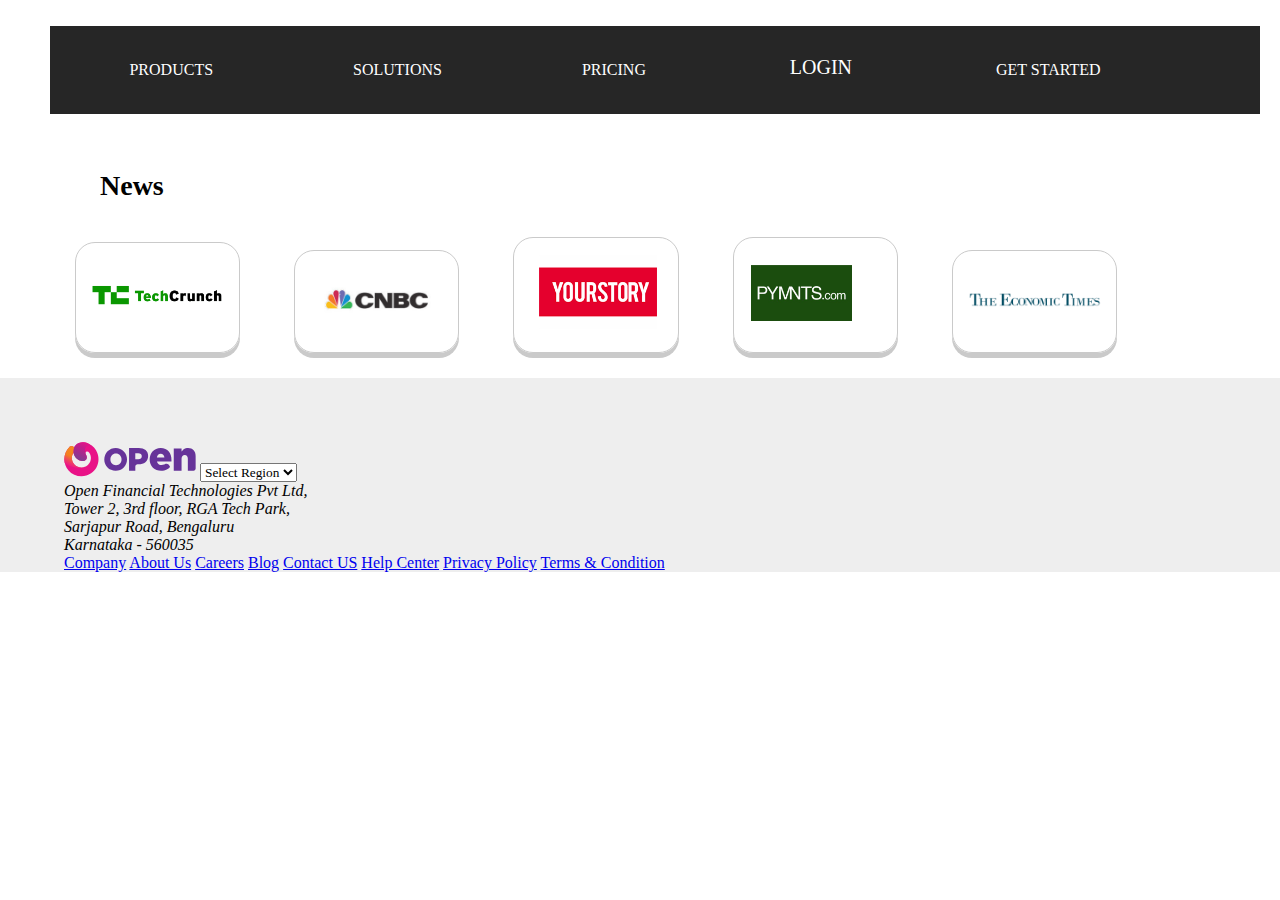
<file: index.html>
<!DOCTYPE html>
<html lang="en">
  <head>
    <meta charset="UTF-8" />
    <title>Best Business Banking Platorm</title>
    <link rel="stylesheet" href="style.css" />
    <script src="https://ajax.googleapis.com/ajax/libs/jquery/3.5.1/jquery.min.js"></script>
    <script src="script.js" defer></script>
  </head>
  <body>
    <div class="wrapper">
      <div class="navbar">
        <nav>
          <ul>
            <li class="dropdown">
              <a href="#">Products</a>

              <ul class="menu-area">
                <ul>
                  <h4>OUR PRODUCTS</h4>
                  <li><a href="#"> Account</a></li>
                  <li><a href="#">Payment Gateway</a></li>
                  <li><a href="#">Cards</a></li>
                  <li><a href="#">App Store</a></li>
                  <li><a href="#">Payroll</a></li>
                </ul>

                <ul>
                  <h4>OUR PRODUCTS</h4>
                  <li><a href="#">Accounting</a></li>
                  <li><a href="#">UPI Autopay</a></li>
                  <li><a href="#">Payout</a></li>
                  <li><a href="#">Invoice</a></li>
                  <li><a href="#">Cash Management</a></li>
                </ul>
              </ul>
            </li>

            <li class="dropdown">
              <a href="#">Solutions</a>
              <ul class="menu-area">
                <ul>
                  <li><a href="#">Freelancer</a></li>
                  <li><a href="#">SMEs</a></li>
                  <li><a href="#">Startup</a></li>
                  <li><a href="#">Developers</a></li>
                  <li><a href="#">Partners</a></li>
                </ul>
              </ul>
            </li>

            <li><a href="source/pricing.html"> Pricing </a></li>

            <li>
              <button
                class="loginbtn"
                onclick="document.getElementById('login-form').style.display='block'"
                style="width: 140px">
                LOGIN
              </button>
            </li>

            <li><a href="#"> Get Started </a></li>
          </ul>
        </nav>
      </div>

      <div id="login-form" class="login-page">
        <div class="form-box">
          <div class="button-box">
            <div id="btn"></div>
            <button type="button" onclick="login()" class="toggle-btn">
              Login
            </button>
            <button type="button" onclick="register()" class="toggle-btn">
              Signup
            </button>
          </div>
          <form id="login" class="input-group-login">
            <input type="text" class="input-field" placeholder="Email-ID" required />
            <input type="password" class="input-field" placeholder="Emter Password" required/>
            <input type="checkbox" class="check-box" /><span>Remember Password</span>
            <button type="submit" class="submit-btn">Login</button>
          </form>

          <form id="register" class="input-group-register">
            <input type="text" class="input-field" placeholder="First Name" required/>
            <input type="text" class="input-field" placeholder="Last Name" required />
            <input type="email" class="input-field" placeholder="Email-ID" required />
            <input type="password" class="input-field" placeholder="Emter Password" required />
            <input type="password" class="input-field" placeholder="Confirm Password" required/>
            <input type ="checkbox" class="check-box" /><span>I Agree to the terms and conditions</span>
            <button type="submit" class="submit-btn">Signup</button>
          </form>
        </div>
      </div>
      

      <div class="news">
        <h3>News</h3>
        
        <div class="news-inner">
          <a href="#"> <img src="img/logo1.png" alt=""> </a>
          <a href="#"> <img src="img/logo2.jpg" alt=""> </a>
          <a href="#"> <img src="img/logo3.png" alt=""> </a>
          <a href="#"> <img src="img/logo4.png" alt=""> </a>
          <a href="#"> <img src="img/logo6.png" alt=""> </a>
        </div>
      </div>
    
    


  <footer>
    <div id="footer1">
      <img src="img/logo-open.svg" alt="logo">
      <select name="Country" id="Country">
        <option>Select Region</option>
        <option value="Inida">India</option>
        <option value="USA">USA</option>
      </select>
      <address>
        Open Financial Technologies Pvt Ltd,<br>
        Tower 2, 3rd floor, RGA Tech Park,<br>
        Sarjapur Road, Bengaluru <br>
        Karnataka - 560035 <br>
      </address>
    </div>

    <div id="footer2">
      <a href="#" style="font-style:bold;">Company</a>
      <a href="#">About Us</a>
      <a href="#">Careers</a>
      <a href="#">Blog</a>
      <a href="#">Contact US</a>
      <a href="#">Help Center</a>
      <a href="#">Privacy Policy</a>
      <a href="#">Terms & Condition</a>
    </div>
    
  </footer>
</div>
  </body>
</html>
</file>
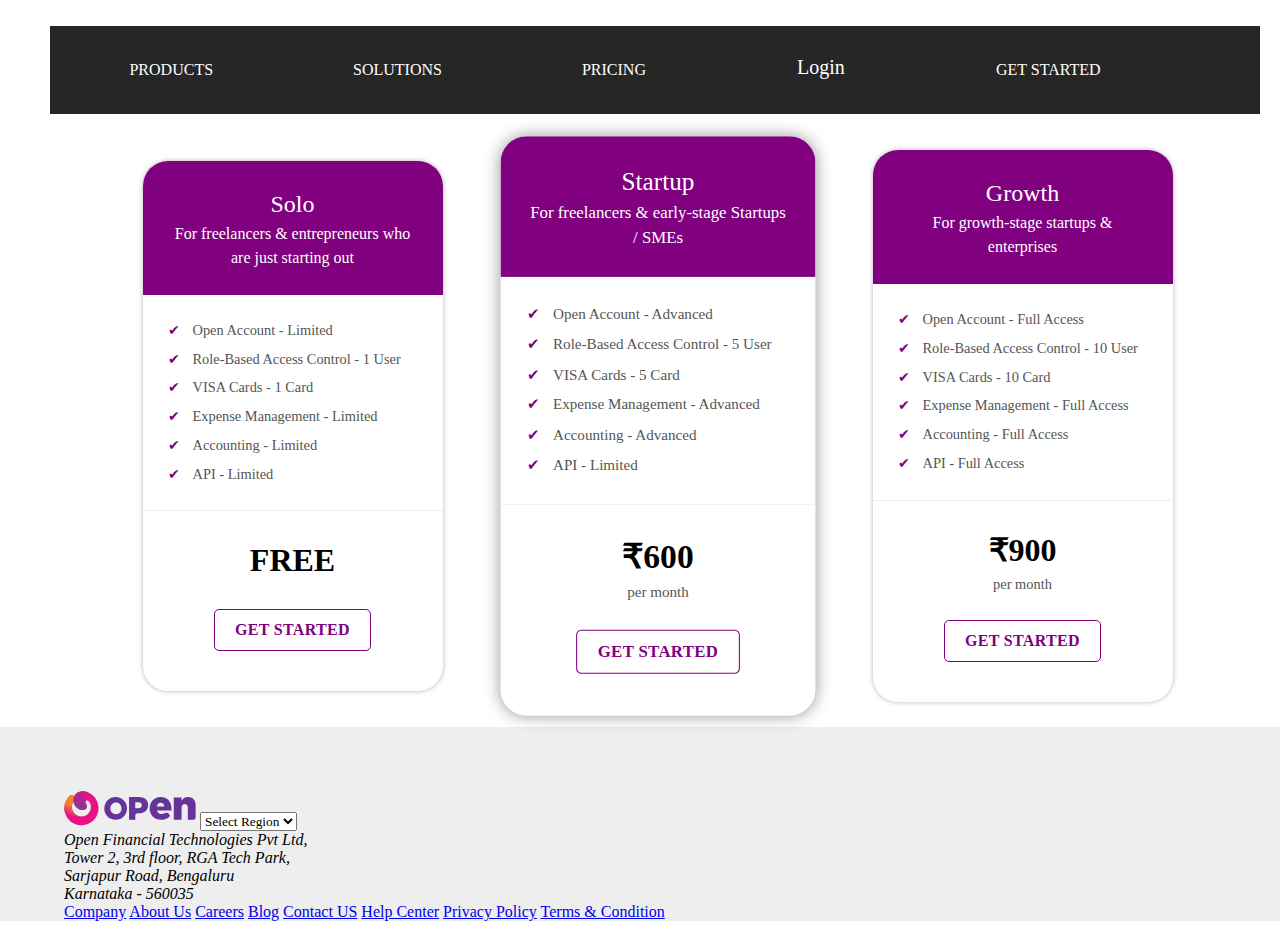
<file: pricing.html>
<!DOCTYPE html>
<html lang="en">
  <head>
    <meta charset="UTF-8" />
    <meta name="viewport" content="width=device-width, initial-scale=1.0">
    <title>Best Business Banking Platorm</title>
    <link rel="stylesheet" href="style.css" />
    <link rel="shortcut icon" href="/assets/favicon.ico">
    <script src="https://ajax.googleapis.com/ajax/libs/jquery/3.5.1/jquery.min.js"></script>
    <script src="script.js" defer></script>
  </head>
  <body>
    <div class="wrapper">
      <div class="navbar">
        <nav>
          <ul>
            <li class="dropdown">
              <a href="#">Products</a>

              <ul class="menu-area">
                <ul>
                  <h4>OUR PRODUCTS</h4>
                  <li><a href="#"> Account</a></li>
                  <li><a href="#">Payment Gateway</a></li>
                  <li><a href="#">Cards</a></li>
                  <li><a href="#">App Store</a></li>
                  <li><a href="#">Payroll</a></li>
                </ul>

                <ul>
                  <h4>OUR PRODUCTS</h4>
                  <li><a href="#">Accounting</a></li>
                  <li><a href="#">UPI Autopay</a></li>
                  <li><a href="#">Payout</a></li>
                  <li><a href="#">Invoice</a></li>
                  <li><a href="#">Cash Management</a></li>
                </ul>
              </ul>
            </li>

            <li class="dropdown">
              <a href="#">Solutions</a>
              <ul class="menu-area">
                <ul>
                  <li><a href="#">Freelancer</a></li>
                  <li><a href="#">SMEs</a></li>
                  <li><a href="#">Startup</a></li>
                  <li><a href="#">Developers</a></li>
                  <li><a href="#">Partners</a></li>
                </ul>
              </ul>
            </li>

            <li class="selected">
                <a href="#"> Pricing </a>
            </li>
            <li>
              <button class="loginbtn"
                onclick="document.getElementById('login-form').style.display='block'"
                style="width: 140px"> Login </button>
            </li>

            <li><a href="#"> Get Started </a></li>
          </ul>
        </nav>
      </div>

      <div id="login-form" class="login-page">
        <div class="form-box">
          <div class="button-box">
            <div id="btn"></div>
            <button type="button" onclick="login()" class="toggle-btn">
              Login
            </button>
            <button type="button" onclick="register()" class="toggle-btn">
              Signup
            </button>
          </div>
          <form id="login" class="input-group-login">
            <input
              type="text"
              class="input-field"
              placeholder="Email-ID"
              required
            />
            <input
              type="password"
              class="input-field"
              placeholder="Emter Password"
              required
            />
            <input type="checkbox" class="check-box" /><span
              >Remember Password</span
            >
            <button type="submit" class="submit-btn">Login</button>
          </form>

          <form id="register" class="input-group-register">
            <input
              type="text"
              class="input-field"
              placeholder="First Name"
              required
            />
            <input
              type="text"
              class="input-field"
              placeholder="Last Name"
              required
            />
            <input
              type="email"
              class="input-field"
              placeholder="Email-ID"
              required
            />
            <input
              type="password"
              class="input-field"
              placeholder="Emter Password"
              required
            />
            <input
              type="password"
              class="input-field"
              placeholder="Confirm Password"
              required
            />
            <input type="checkbox" class="check-box" /><span
              >I Agree to the terms and conditions</span
            >
            <button type="submit" class="submit-btn">Signup</button>
          </form>
        </div>
      </div>


      <div class="price_container">
           <section class="pricing-plan ">
        <div class="price_header">
            <h1 class="price_title">Solo</h1>
            <h2 class="price_summary">For freelancers & entrepreneurs who are just starting out</h2>
        </div>
        <div class="description">
            <ul class="plan_list">
                <li class="feature"> Open Account - Limited</li>
                <li class="feature"> Role-Based Access Control - 1 User</li>
                <li class="feature"> VISA Cards - 1 Card</li>
                <li class="feature"> Expense Management - Limited</li>
                <li class="feature"> Accounting - Limited</li>
                <li class="feature"> API - Limited</li>
            </ul>

        </div>
        <div class="plan_action">
            <p class="plan_cost" style="font-weight: bold;">FREE</p>
            <p class="plan_text"></p>
            <a href="./" class="plan_btn">Get Started</a>
        </div>

      </section>

      <section class="pricing-plan price_highlight">
        <div class="price_header">
            <h1 class="price_title">Startup</h1>
            <h2 class="price_summary">For freelancers & early-stage Startups / SMEs</h2>
        </div>
        <div class="description">
            <ul class="plan_list">
                <li class="feature"> Open Account - Advanced</li>
                <li class="feature"> Role-Based Access Control - 5 User</li>
                <li class="feature"> VISA Cards - 5 Card</li>
                <li class="feature"> Expense Management - Advanced</li>
                <li class="feature"> Accounting - Advanced</li>
                <li class="feature"> API - Limited</li>
            </ul>

        </div>
        <div class="plan_action">
            <p class="plan_cost" style="font-weight: bold;">₹600</p>
            <p class="plan_text">per month</p>
            <a href="./" class="plan_btn">Get Started</a>
        </div>

      </section>

      <section class="pricing-plan ">
        <div class="price_header">
            <h1 class="price_title">Growth</h1>
            <h2 class="price_summary">For growth-stage startups & enterprises</h2>
        </div>
        <div class="description">
            <ul class="plan_list">
                <li class="feature"> Open Account - Full Access</li>
                <li class="feature"> Role-Based Access Control - 10 User</li>
                <li class="feature"> VISA Cards - 10 Card</li>
                <li class="feature"> Expense Management - Full Access</li>
                <li class="feature"> Accounting - Full Access</li>
                <li class="feature"> API - Full Access</li>
            </ul>

        </div>
        <div class="plan_action">
            <p class="plan_cost" style="font-weight: bold;">₹900</p>
            <p class="plan_text">per month</p>
            <a href="./" class="plan_btn">Get Started</a>
        </div>

      </section>
    </div>


  <footer>
    <div id="footer1">
      <img src="img/logo-open.svg" alt="logo">
      <select name="Country" id="Country">
        <option>Select Region</option>
        <option value="Inida">India</option>
        <option value="USA">USA</option>
      </select>
      <address>
        Open Financial Technologies Pvt Ltd,<br>
        Tower 2, 3rd floor, RGA Tech Park,<br>
        Sarjapur Road, Bengaluru <br>
        Karnataka - 560035 <br>
      </address>
    </div>

    <div id="footer2">
      <a href="#" style="font-style:bold;">Company</a>
      <a href="#">About Us</a>
      <a href="#">Careers</a>
      <a href="#">Blog</a>
      <a href="#">Contact US</a>
      <a href="#">Help Center</a>
      <a href="#">Privacy Policy</a>
      <a href="#">Terms & Condition</a>
    </div>
    
  </footer>
</div>
  </body>
</html>
</file>
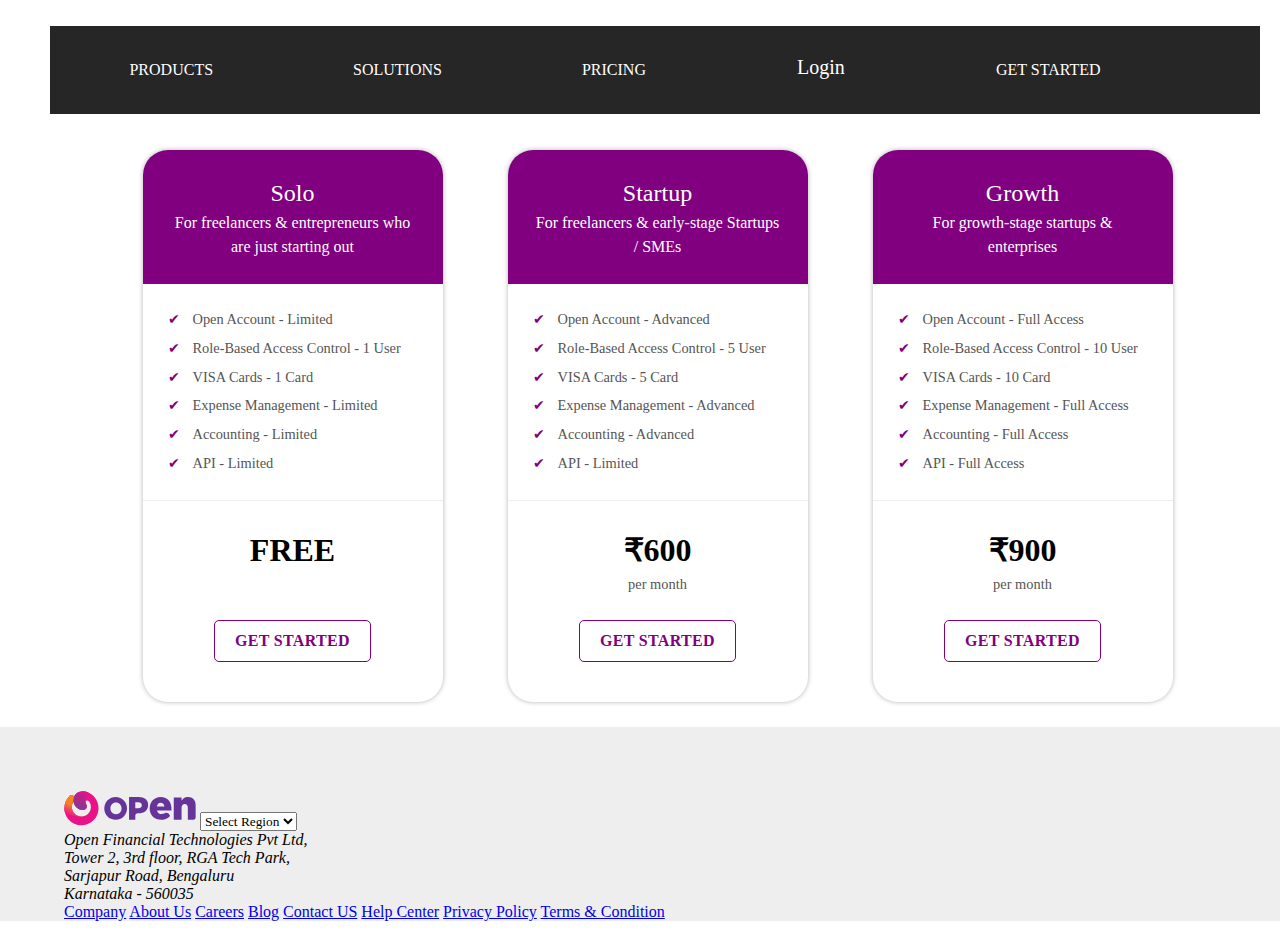
<file: source/pricing.html>
<!DOCTYPE html>
<html lang="en">
  <head>
    <meta charset="UTF-8" />
    <meta name="viewport" content="width=device-width, initial-scale=1.0">
    <title>Best Business Banking Platorm</title>
    <link rel="stylesheet" href="../style.css" />
    <link rel="shortcut icon" href="/assets/favicon.ico">
    <script src="https://ajax.googleapis.com/ajax/libs/jquery/3.5.1/jquery.min.js"></script>
    <script src="../script.js" defer></script>
  </head>
  <body>
    <div class="wrapper">
      <div class="navbar">
        <nav>
          <ul>
            <li class="dropdown">
              <a href="#">Products</a>

              <ul class="menu-area">
                <ul>
                  <h4>OUR PRODUCTS</h4>
                  <li><a href="#"> Account</a></li>
                  <li><a href="#">Payment Gateway</a></li>
                  <li><a href="#">Cards</a></li>
                  <li><a href="#">App Store</a></li>
                  <li><a href="#">Payroll</a></li>
                </ul>

                <ul>
                  <h4>OUR PRODUCTS</h4>
                  <li><a href="#">Accounting</a></li>
                  <li><a href="#">UPI Autopay</a></li>
                  <li><a href="#">Payout</a></li>
                  <li><a href="#">Invoice</a></li>
                  <li><a href="#">Cash Management</a></li>
                </ul>
              </ul>
            </li>

            <li class="dropdown">
              <a href="#">Solutions</a>
              <ul class="menu-area">
                <ul>
                  <li><a href="#">Freelancer</a></li>
                  <li><a href="#">SMEs</a></li>
                  <li><a href="#">Startup</a></li>
                  <li><a href="#">Developers</a></li>
                  <li><a href="#">Partners</a></li>
                </ul>
              </ul>
            </li>

            <li class="selected">
                <a href="#"> Pricing </a>
            </li>
            <li>
              <button class="loginbtn"
                onclick="document.getElementById('login-form').style.display='block'"
                style="width: 140px"> Login </button>
            </li>

            <li><a href="#"> Get Started </a></li>
          </ul>
        </nav>
      </div>

      <div id="login-form" class="login-page">
        <div class="form-box">
          <div class="button-box">
            <div id="btn"></div>
            <button type="button" onclick="login()" class="toggle-btn">
              Login
            </button>
            <button type="button" onclick="register()" class="toggle-btn">
              Signup
            </button>
          </div>
          <form id="login" class="input-group-login">
            <input
              type="text"
              class="input-field"
              placeholder="Email-ID"
              required
            />
            <input
              type="password"
              class="input-field"
              placeholder="Emter Password"
              required
            />
            <input type="checkbox" class="check-box" /><span
              >Remember Password</span
            >
            <button type="submit" class="submit-btn">Login</button>
          </form>

          <form id="register" class="input-group-register">
            <input
              type="text"
              class="input-field"
              placeholder="First Name"
              required
            />
            <input
              type="text"
              class="input-field"
              placeholder="Last Name"
              required
            />
            <input
              type="email"
              class="input-field"
              placeholder="Email-ID"
              required
            />
            <input
              type="password"
              class="input-field"
              placeholder="Emter Password"
              required
            />
            <input
              type="password"
              class="input-field"
              placeholder="Confirm Password"
              required
            />
            <input type="checkbox" class="check-box" /><span
              >I Agree to the terms and conditions</span
            >
            <button type="submit" class="submit-btn">Signup</button>
          </form>
        </div>
      </div>


      <div class="price_container">
           <section class="pricing-plan ">
        <div class="price_header">
            <h1 class="price_title">Solo</h1>
            <h2 class="price_summary">For freelancers & entrepreneurs who are just starting out</h2>
        </div>
        <div class="description">
            <ul class="plan_list">
                <li class="feature"> Open Account - Limited</li>
                <li class="feature"> Role-Based Access Control - 1 User</li>
                <li class="feature"> VISA Cards - 1 Card</li>
                <li class="feature"> Expense Management - Limited</li>
                <li class="feature"> Accounting - Limited</li>
                <li class="feature"> API - Limited</li>
            </ul>

        </div>
        <div class="plan_action">
            <p class="plan_cost" style="font-weight: bold;">FREE</p>
            <p class="plan_text"><br></p>
            <a href="./" class="plan_btn">Get Started</a>
        </div>

      </section>

      <section class="pricing-plan">
        <div class="price_header">
            <h1 class="price_title">Startup</h1>
            <h2 class="price_summary">For freelancers & early-stage Startups / SMEs</h2>
        </div>
        <div class="description">
            <ul class="plan_list">
                <li class="feature"> Open Account - Advanced</li>
                <li class="feature"> Role-Based Access Control - 5 User</li>
                <li class="feature"> VISA Cards - 5 Card</li>
                <li class="feature"> Expense Management - Advanced</li>
                <li class="feature"> Accounting - Advanced</li>
                <li class="feature"> API - Limited</li>
            </ul>

        </div>
        <div class="plan_action">
            <p class="plan_cost" style="font-weight: bold;">₹600</p>
            <p class="plan_text">per month</p>
            <a href="./" class="plan_btn">Get Started</a>
        </div>

      </section>

      <section class="pricing-plan ">
        <div class="price_header">
            <h1 class="price_title">Growth</h1>
            <h2 class="price_summary">For growth-stage startups & enterprises</h2>
        </div>
        <div class="description">
            <ul class="plan_list">
                <li class="feature"> Open Account - Full Access</li>
                <li class="feature"> Role-Based Access Control - 10 User</li>
                <li class="feature"> VISA Cards - 10 Card</li>
                <li class="feature"> Expense Management - Full Access</li>
                <li class="feature"> Accounting - Full Access</li>
                <li class="feature"> API - Full Access</li>
            </ul>

        </div>
        <div class="plan_action">
            <p class="plan_cost" style="font-weight: bold;">₹900</p>
            <p class="plan_text">per month</p>
            <a href="./" class="plan_btn">Get Started</a>
        </div>

      </section>
    </div>


  <footer>
    <div id="footer1">
      <img src="../img/logo-open.svg" alt="logo">
      <select name="Country" id="Country">
        <option>Select Region</option>
        <option value="Inida">India</option>
        <option value="USA">USA</option>
      </select>
      <address>
        Open Financial Technologies Pvt Ltd,<br>
        Tower 2, 3rd floor, RGA Tech Park,<br>
        Sarjapur Road, Bengaluru <br>
        Karnataka - 560035 <br>
      </address>
    </div>

    <div id="footer2">
      <a href="#" style="font-style:bold;">Company</a>
      <a href="#">About Us</a>
      <a href="#">Careers</a>
      <a href="#">Blog</a>
      <a href="#">Contact US</a>
      <a href="#">Help Center</a>
      <a href="#">Privacy Policy</a>
      <a href="#">Terms & Condition</a>
    </div>
    
  </footer>
</div>
  </body>
</html>
</file>
<file: style.css>
* {
  margin: 0;
  padding: 0;
  font-family: poppins;
  box-sizing: border-box;
}
body {
  background: #fff;
  
}
.wrapper {
  
  margin: 20px auto;
}

/*navigation*/
.navbar{
  display: flex;
  align-items: center;
  padding: 20px;
  padding-left: 50px;
  padding-right: 30px;
  padding-top: 50px;
  
}
nav{
  position: absolute;
  background: #262626;
  font-size: 16px;
  padding: 20px;
  margin-right: 50px;
}
nav > ul{
  position: relative;
  display: -webkit-flex;
  display: -moz-flex;
  display: -ms-flex;
  display: -o-flex;
  display: flex;
  justify-content: center;
  width: 1170px;
  margin: 0 auto;
  
}
nav a{
  display: block;
  color: #fff;
  text-decoration: none;
  text-transform: uppercase;
}
nav ul li{
  color: #fff;
  list-style: none;
  transition: 0.5s;
  margin-right: 80px;
  
}
nav > ul > li > a{
  padding: 15px 25px;
  

}

nav ul>li.dropdown > a:after {
  position: relative;
  float: right;
  content: '';
  margin-left: 10px;
  margin-top: 8px;
}
nav > ul > li:hover{
  background: purple;
}
nav ul.menu-area{
  padding: 40px 40px 0 40px;
  background: #fff;
  text-align: left;
  border-top: 5px solid #fff;
  box-shadow: 0 5px 10px rgba(0, 0, 0, 0.6);
  z-index: 1;
  position: absolute;
  display: -webkit-flex;
  display: -moz-flex;
  display: -ms-flex;
  display: -o-flex;
  display: flex;
  flex-wrap: wrap;
  width: 1190px;
  top: -9999px;
  left: 0;
  margin-top: 20px;
}
nav ul li:hover ul.menu-area{
  top: 100%;

}
nav ul.menu-area ul{
  width: 25%;
  margin-bottom: 40px;
  color: #262626;

}
nav ul.menu-area h4{
  margin-bottom: 15px;
  text-transform: uppercase;
  color: #fff;
  font-size: 1px;
}

nav ul.menu-area ul li{
  display: block;
}
nav ul.menu-area ul li a{
  margin-top: 10px;
  color: #000;
  text-transform: none;
}
nav ul.menu-area ul li a:hover{
  color: purple;
  
}

nav ul li button{
  font-size: 20px;
  color: #fff;
  outline: purple;
  border: none;
  background: transparent;
  cursor: pointer;
  font-family: poppins;
  padding-top: 10px;
  width: 50px;
}
nav ul li button:hover{
  color: #fff;
}


/* Login*/
#login-form{
  display: none ;
  
}
.form-box{
  width: 380px;
  height: 480px;
  position: relative;
  margin: 2% auto;
  background: rgba(0, 0, 0, 0.3);
  padding: 10px;
  overflow: hidden;
  background: transparent;
}
.button-box{
  width: 220px;
  margin: 35px auto;
  position: relative;
  box-shadow: 0 0 20px 9px #ff61241f;
  border-radius: 30px;
}
.toggle-btn{
  padding: 10px 30px;
  cursor: pointer;
  background: transparent;
  border: 0;
  outline: none;
  position: relative;
  
}
#btn{
  top: 0;
  left: 0;
  position: absolute;
  width: 110px;
  height: 100%;
  background: #F3C693;
  border-radius: 30px;
  transition: .5s;
  
}
.input-group-login{
  top: 150px;
  position: absolute;
  width: 280px;
  transition: .5s;
}
.input-group-register{
  top: 120px;
  position: absolute;
  width: 280px;
  transition: .5s;
}
.input-field{
  width: 100%;
  padding: 10px 0;
  margin: 5px 0;
  border-left: 0;
  border-top: 0;
  border-right: 0;
  border-bottom: 1px solid #999;
  outline: none;
  background: transparent;
}
.submit-btn{
  width: 85%;
  padding: 10px 30px;
  cursor: pointer;
  display: block;
  margin: auto;
  background: #F3C693;
  border: 0;
  outline: none;
  border-radius: 30px;
}
.check-box{
  margin: 30px 10px 34px 0;
}
span{
  color: #777;
  font-size: 12px;
  bottom: 68px;
  position: absolute;
}
#login{
  left: 50px;
}
#login input{
  color: white;
  font-size: 15;

}
#register{
  left: 450px;
}
#register input{
  color: white;
  font-size: 15;
}

/*footer*/
footer {
  margin: auto;
  padding: 5% 0% 0% 5%;
  background-color: #eee;
}



/* Pricing*/
.price_container{
  display: flex;
  align-items: center;
  justify-content: center;
  padding: 10px;
}
.pricing-plan{
  width: 300px;
  border-radius: 25px;
  box-shadow: 0 0 5px rgba(0, 0, 0, 0.3);
  overflow: hidden;
  font-family: 'Lato', sans-serif;
  font-size: 16px;
  line-height: 1.5;
  color: #555555;
  margin: 15px;
  margin-top: 50px;
  margin-left: 50px;
}
.price_highlight{
  box-shadow: 0 0 15px rgba(0, 0, 0, 0.4);
  transform: scale(1.05);
}

.price_header{
  padding: 25px;
  background: purple;
  color: #ffffff;
}

.price_title,
.price_summary{
  margin: 0;
  text-align: center;
}

.price_title{
  font-size: 1.5em;
  font-weight: 400;
}
.price_summary{
  font-size: 1em;
  font-weight: 300;
}
.description{
  padding: 25px;
}
.plan_list{
  padding: 0;
  margin: 0;
}

.feature{
  list-style: none;
  margin: 0;
  padding-left: 25px;
  position: relative;
  font-size: 0.9em;
}
.feature:not(:last-child){
  margin-bottom: 0.5em;
}
.feature::before{
  content: "\2714";
  color: purple;
  position: absolute;
  left: 0;
}
.plan_action{
  padding: 25px;
  border-top: 1px solid #eeeeee;
  display: flex;
  flex-direction: column;

}
.plan_btn{
  display: inline-block;
  margin: 15px auto;
  padding: 8px 20px;
  text-decoration: none;
  color: purple;
  background: #ffffff;
  border-radius: 5px;
  border: 1px solid purple;
  text-transform: uppercase;
  letter-spacing: 0.02em;
  font-weight: bold;
}
.plan_btn:hover{
  background: purple;
  text-align: center;
  color: #fff;
}
.plan_cost{
  margin: 0;
  text-align: center;
  font-size: 2em;
  color: #000000;

}
.plan_text{
  font-size: 0.9em;
  text-align: center;
  margin: 0 0 10px 0;

}

/*news*/
.news{
  padding: 0 50px;
  position: relative;
}
.news h3{
  font-size: 28px;
  margin-top: 80px;
  
  margin-left: 50px;
}


.news-inner{
  margin-top: 10px;
  
}
.news-inner a{
  display: inline-block;
  width: 14%;
  padding: 15px;
  margin: 25px;
  border: 1px solid #cacaca;
  border-radius: 20px;
  box-shadow: 0 5px 0 #cacaca;
}

.news-inner img{
  width: 100%;
}


/*middle content*/




/*.wrapper ul {
  list-style: none;
  margin-top: 2%;
}
.wrapper ul li {
  background: #262626;
  width: 170px;
  border: 1px solid #fff;
  height: 50px;
  line-height: 50px;
  text-align: center;
  float: left;
  color: #fff;
  font-size: 14px;
  position: relative;
  font-family: big john;
}
.wrapper ul li:hover {
  background: purple;
}
.wrapper ul ul {
  display: none;
}
.wrapper ul li:hover > ul {
  display: block;
}
.wrapper ul ul ul{
  margin-left: 170px;
  top: 0;
  position: absolute;
}*/
</file>
